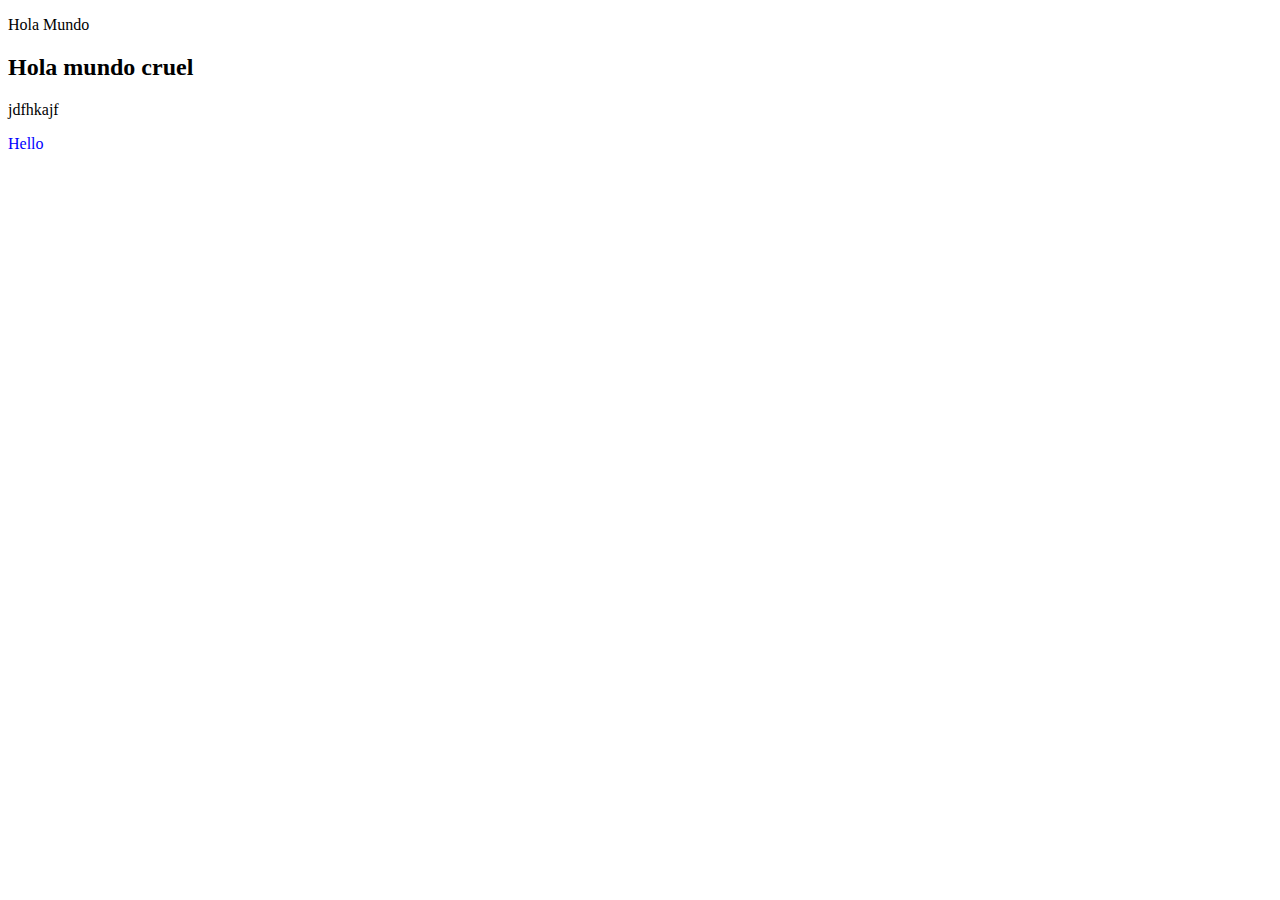
<file: Clase 7/index.html>
<!DOCTYPE html>
<html lang="en">
<head>
    <meta charset="UTF-8">
    <meta name="viewport" content="width=device-width, initial-scale=1.0">
    <script type="module" src="../Clase 7/dom.js"></script>
    <title>Document</title>
</head>
<body>
    
</body>
</html>
</file>
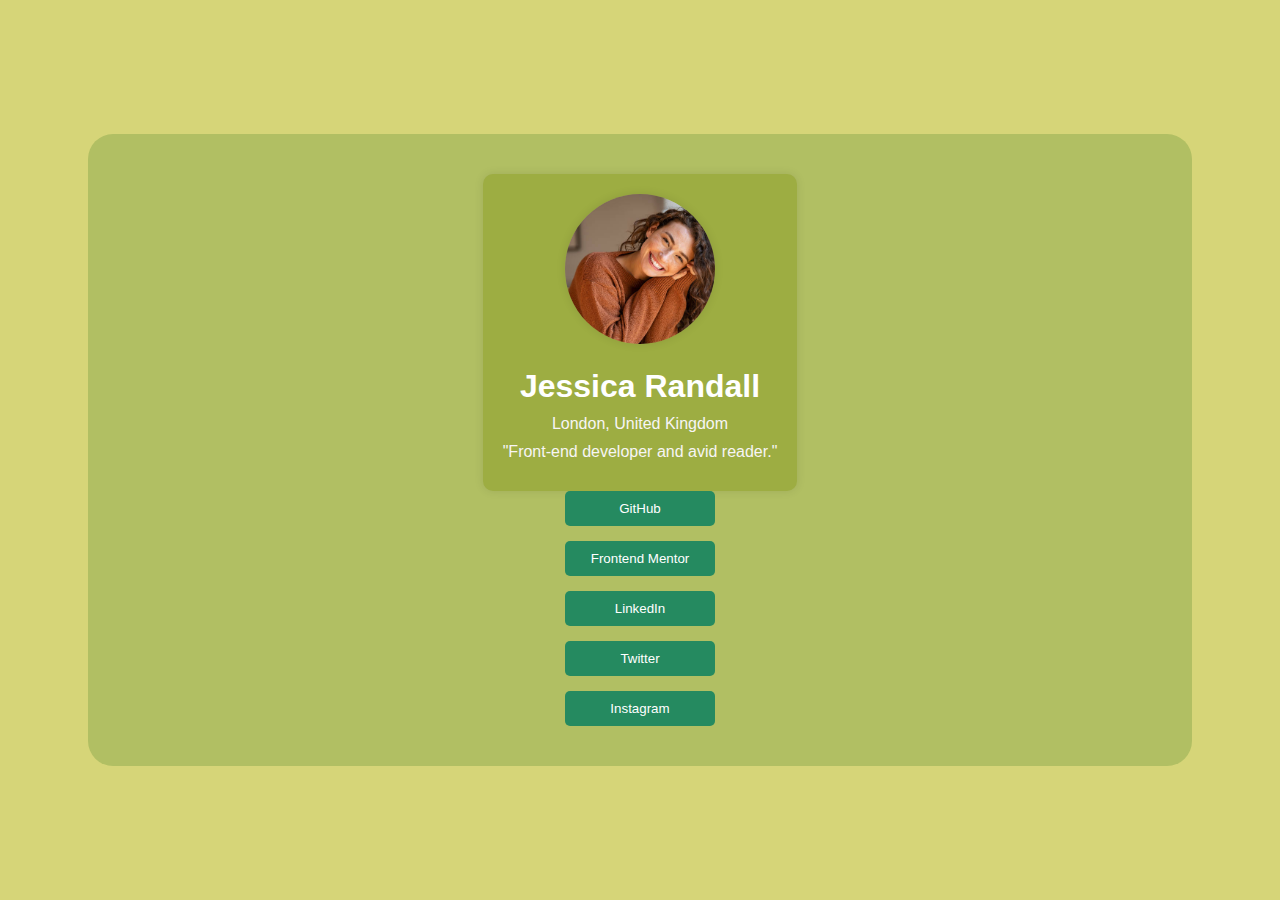
<file: Clase2Actividad/index.html>
<!DOCTYPE html>
<html lang="es">

<head>
  <meta charset="UTF-8">
  <meta name="viewport" content="width=device-width, initial-scale=1.0">
  <title>Clase 2</title>
  <link rel="stylesheet" href="./css/styles.css">
</head>

<body>
  <main class="profile">
    <section>
        <img src="./assets/mujer.jpg" alt="Jessica Randall - profile photo" class="profile__avatar">
        <h1 class="profile__name">Jessica Randall</h1>
        <p class="profile__city">London, United Kingdom</p>
        <p class="profile__description">"Front-end developer and avid reader."</p>
    </section>
    <section>
        <button class="profile__btn github-btn">GitHub</button>
        <button class="profile__btn frontend-mentor-btn">Frontend Mentor</button>
        <button class="profile__btn linkedin-btn">LinkedIn</button>
        <button class="profile__btn twitter-btn">Twitter</button>
        <button class="profile__btn instagram-btn">Instagram</button>
    </section>
  </main>
</body>

</html>
</file>
<file: Clase2Actividad/css/styles.css>
/* Estilos generales */

/* Estilos para el cuerpo del documento */
body {
    font-family: 'Roboto', sans-serif; /* Cambiar la fuente a Roboto */
    margin: 0; /* Eliminar márgenes */
    padding: 0; /* Eliminar relleno */
    box-sizing: border-box; /* Configurar el modelo de caja para incluir el borde y el relleno en el tamaño total */
    background-color: #d6d578; /* Cambiar el color de fondo a un gris claro */
    display: flex; /* Utilizar flexbox para el diseño */
    justify-content: center; /* Centrar horizontalmente el contenido */
    align-items: center; /* Centrar verticalmente el contenido */
    min-height: 100vh; /* Establecer una altura mínima igual a la altura de la ventana */
    color: #ccc; /* Cambiar el color del texto a gris claro */
}

/* Estilos para el contenedor principal */
main.profile {
    display: flex; /* Utilizar flexbox para el diseño */
    flex-direction: column; /* Apilar elementos en columnas */
    align-items: center; /* Centrar los elementos horizontalmente */
    background-color: #b1bf63; /* Color de fondo más oscuro */
    border-radius: 25px; /* Agregar bordes redondeados */
    width: 80%; /* Ancho del contenedor */
    padding: 40px; /* Espaciado interno */
    text-align: center; /* Alinear el texto al centro */
}

/* Estilos para la primera sección */
main.profile section:first-child {
    text-align: center; /* Alinear el texto al centro */
    background-color: #9dad42; /* Color de fondo blanco */
    padding: 20px; /* Espaciado interno */
    border-radius: 10px; /* Agregar bordes redondeados */
    box-shadow: 0 0 10px rgba(0, 0, 0, 0.1); /* Agregar sombra */
}

/* Estilos para la foto de perfil */
.profile__avatar {
    border-radius: 50%; /* Agregar bordes redondeados */
    width: 150px; /* Ancho de la foto */
    height: 150px; /* Altura de la foto */
    object-fit: cover; /* Escalar la imagen para cubrir */
    margin-bottom: 20px; /* Espaciado inferior */
    box-shadow: 0 0 10px rgba(0, 0, 0, 0.1); /* Agregar sombra */
    background-color: rgba(255, 255, 255, 0.1); /* Fondo de la foto más claro */
}

/* Estilos para el nombre del perfil */
.profile__name {
    margin: 0; /* Eliminar márgenes */
    color: #ffffff; /* Cambiar el color del nombre a blanco para que se vea mejor */
    font-size: 2em; /* Tamaño del texto */
}

/* Estilos para la ciudad y la descripción */
.profile__city,
.profile__description {
    margin: 10px 0; /* Espaciado superior e inferior */
    color:  #f7f5f5; /* Cambiar el color del texto a blanco también */
}

/* Estilos para la segunda sección */
main.profile section:last-child {
    display: flex; /* Utilizar flexbox para el diseño */
    flex-direction: column; /* Apilar elementos en columnas */
    align-items: center; /* Centrar los elementos horizontalmente */
    gap: 15px; /* Espaciado entre elementos */
}

/* Estilos para los botones */
.profile__btn {
    padding: 10px; /* Espaciado interno */
    background-color: #258a60; /* Color de fondo */
    color: #fff; /* Color del texto */
    border: none; /* Eliminar borde */
    border-radius: 5px; /* Agregar bordes redondeados */
    cursor: pointer; /* Cambiar el cursor al pasar sobre el botón */
    transition: background-color 0.3s ease; /* Transición suave del color de fondo */
    width: 150px; /* Ancho del botón */
}

/* Estilos al pasar el cursor sobre los botones */
.profile__btn:hover {
    background-color: #0a3740; /* Cambiar el color de fondo al pasar el cursor */
}
</file>
